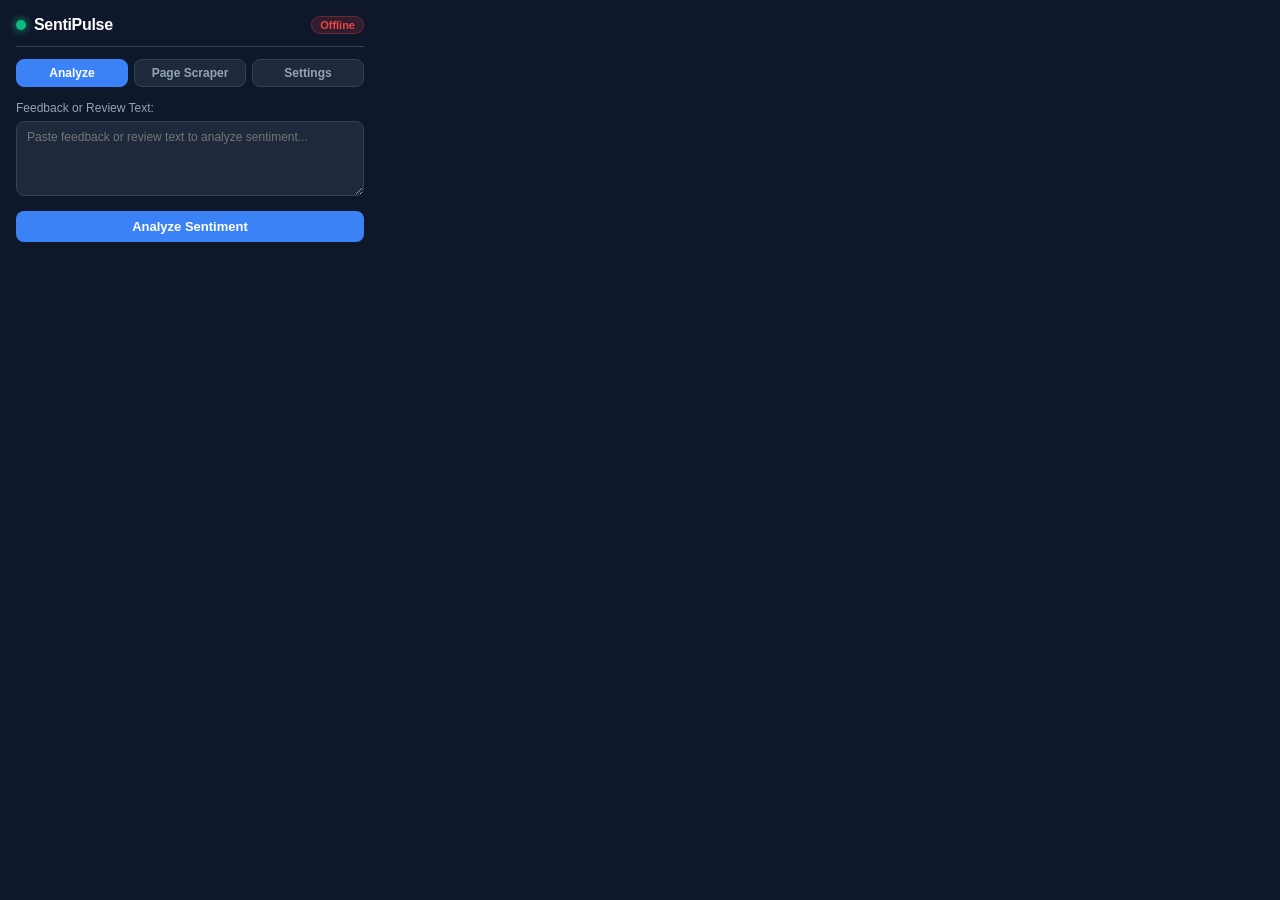
<file: extension/popup.html>
<!DOCTYPE html>
<html lang="en">
<head>
  <meta charset="UTF-8">
  <title>SentiPulse Review Inspector</title>
  <link rel="stylesheet" href="popup.css">
</head>
<body>
  <div class="app-container">
    <!-- Header -->
    <header class="app-header">
      <div class="brand">
        <span class="brand-dot"></span>
        <h1 class="brand-name">SentiPulse</h1>
      </div>
      <div id="connection-status" class="status-indicator status-online" title="Engine connected">Connected</div>
    </header>

    <!-- Nav Tabs -->
    <nav class="nav-tabs">
      <button class="nav-tab active" data-tab="tab-analyze">Analyze</button>
      <button class="nav-tab" data-tab="tab-page">Page Scraper</button>
      <button class="nav-tab" data-tab="tab-settings">Settings</button>
    </nav>

    <!-- Tab 1: Single Review Analyzer -->
    <section id="tab-analyze" class="tab-content active">
      <div class="form-group">
        <label for="feedback-input">Feedback or Review Text:</label>
        <textarea id="feedback-input" placeholder="Paste feedback or review text to analyze sentiment..."></textarea>
      </div>
      <button id="btn-analyze" class="btn-primary">
        <span>Analyze Sentiment</span>
      </button>

      <div id="result-box" class="result-card" style="display: none;">
        <div class="result-header">
          <span id="res-sentiment" class="sentiment-tag">Positive</span>
          <span id="res-confidence" class="confidence-val">92.4%</span>
        </div>
        <div id="escalation-alert" class="escalation-warning" style="display: none;">
          ⚠️ <strong>High Churn Risk:</strong> Immediate customer support follow-up recommended.
        </div>
        <div class="prob-breakdown">
          <div class="prob-bar-container">
            <div id="bar-pos" class="prob-bar bar-pos" style="width: 70%;"></div>
            <div id="bar-neu" class="prob-bar bar-neu" style="width: 20%;"></div>
            <div id="bar-neg" class="prob-bar bar-neg" style="width: 10%;"></div>
          </div>
          <div class="prob-labels">
            <span>Pos: <strong id="lbl-pos">0%</strong></span>
            <span>Neu: <strong id="lbl-neu">0%</strong></span>
            <span>Neg: <strong id="lbl-neg">0%</strong></span>
          </div>
        </div>
        <div class="meta-row">
          <span id="res-latency">Latency: -- ms</span>
        </div>
      </div>
    </section>

    <!-- Tab 2: Live Page Scraper -->
    <section id="tab-page" class="tab-content">
      <p class="tab-desc">Extract and classify customer reviews directly from the active Amazon, Trustpilot, or Google page.</p>
      <button id="btn-scrape-page" class="btn-primary">
        <span>Inspect Page Reviews</span>
      </button>

      <div id="page-results" class="page-results-card" style="display: none;">
        <div class="page-stats-grid">
          <div class="stat-pill"><span id="page-total">0</span> Reviews</div>
          <div class="stat-pill text-pos"><span id="page-pos-pct">0%</span> Pos</div>
          <div class="stat-pill text-neu"><span id="page-neu-pct">0%</span> Neu</div>
          <div class="stat-pill text-neg"><span id="page-neg-pct">0%</span> Neg</div>
        </div>

        <h3 class="section-subtitle">Top Critical Complaints Caught</h3>
        <div id="page-complaints-list" class="complaints-list">
          <!-- Dynamically populated -->
        </div>
      </div>
    </section>

    <!-- Tab 3: Settings -->
    <section id="tab-settings" class="tab-content">
      <div class="form-group">
        <label for="endpoint-url">SentiPulse API Server:</label>
        <input type="text" id="endpoint-url" value="http://127.0.0.1:5000">
        <div style="display: flex; gap: 6px; margin-top: 6px;">
          <button type="button" id="btn-preset-local" class="btn-secondary" style="padding: 4px 8px; font-size: 11px;">Localhost (5000)</button>
          <button type="button" id="btn-preset-cloud" class="btn-secondary" style="padding: 4px 8px; font-size: 11px;">Render Cloud</button>
        </div>
        <span class="help-text">Use <code>http://127.0.0.1:5000</code> for local engine or <code>https://sentipulse.onrender.com</code>.</span>
      </div>
      <div class="form-group">
        <label for="api-key">Tenant API Key (Optional):</label>
        <input type="password" id="api-key" placeholder="sk_live_...">
        <span class="help-text">Isolates predictions, scrapings &amp; alerts to your workspace.</span>
      </div>
      <button id="btn-save-settings" class="btn-secondary">Save Settings</button>
      <div id="settings-status" class="settings-saved" style="display: none;">Settings saved!</div>
    </section>
  </div>

  <script src="popup.js"></script>
</body>
</html>
</file>
<file: extension/popup.css>
/* SentiPulse Extension Styling - Clean Dark Mode Theme */
:root {
  --bg-primary: #0f172a;
  --bg-secondary: #1e293b;
  --bg-tertiary: #334155;
  --text-main: #f8fafc;
  --text-muted: #94a3b8;
  --color-brand: #3b82f6;
  --color-pos: #10b981;
  --color-neu: #f59e0b;
  --color-neg: #ef4444;
  --radius: 8px;
}

* {
  box-sizing: border-box;
  margin: 0;
  padding: 0;
  font-family: -apple-system, BlinkMacSystemFont, "Segoe UI", Roboto, Helvetica, Arial, sans-serif;
}

body {
  width: 380px;
  background-color: var(--bg-primary);
  color: var(--text-main);
  padding: 16px;
  font-size: 13px;
}

.app-header {
  display: flex;
  justify-content: space-between;
  align-items: center;
  padding-bottom: 12px;
  border-bottom: 1px solid var(--bg-tertiary);
  margin-bottom: 12px;
}

.brand {
  display: flex;
  align-items: center;
  gap: 8px;
}

.brand-dot {
  width: 10px;
  height: 10px;
  border-radius: 50%;
  background: var(--color-pos);
  box-shadow: 0 0 8px var(--color-pos);
}

.brand-name {
  font-size: 16px;
  font-weight: 700;
  color: #fff;
  letter-spacing: -0.3px;
}

.status-indicator {
  font-size: 11px;
  padding: 2px 8px;
  border-radius: 12px;
  font-weight: 600;
}

.status-online {
  background: rgba(16, 185, 129, 0.15);
  color: var(--color-pos);
  border: 1px solid rgba(16, 185, 129, 0.3);
}

.status-offline {
  background: rgba(239, 68, 68, 0.15);
  color: var(--color-neg);
  border: 1px solid rgba(239, 68, 68, 0.3);
}

/* Nav Tabs */
.nav-tabs {
  display: flex;
  gap: 6px;
  margin-bottom: 14px;
}

.nav-tab {
  flex: 1;
  background: var(--bg-secondary);
  border: 1px solid var(--bg-tertiary);
  color: var(--text-muted);
  padding: 6px 0;
  border-radius: var(--radius);
  cursor: pointer;
  font-size: 12px;
  font-weight: 600;
  transition: all 0.2s ease;
}

.nav-tab.active {
  background: var(--color-brand);
  color: #fff;
  border-color: var(--color-brand);
}

.tab-content {
  display: none;
}

.tab-content.active {
  display: block;
}

.tab-desc {
  color: var(--text-muted);
  font-size: 12px;
  margin-bottom: 12px;
  line-height: 1.4;
}

.form-group {
  margin-bottom: 12px;
}

.form-group label {
  display: block;
  margin-bottom: 6px;
  font-size: 12px;
  color: var(--text-muted);
  font-weight: 500;
}

textarea, input[type="text"] {
  width: 100%;
  background: var(--bg-secondary);
  border: 1px solid var(--bg-tertiary);
  border-radius: var(--radius);
  color: #fff;
  padding: 8px 10px;
  font-size: 12px;
  outline: none;
  transition: border-color 0.2s;
}

textarea {
  height: 75px;
  resize: vertical;
}

textarea:focus, input[type="text"]:focus {
  border-color: var(--color-brand);
}

.help-text {
  display: block;
  font-size: 11px;
  color: var(--text-muted);
  margin-top: 4px;
}

.help-text code {
  color: #38bdf8;
}

/* Buttons */
.btn-primary, .btn-secondary {
  width: 100%;
  padding: 8px 0;
  border-radius: var(--radius);
  font-weight: 600;
  font-size: 13px;
  cursor: pointer;
  border: none;
  transition: opacity 0.2s;
}

.btn-primary {
  background: var(--color-brand);
  color: #fff;
}

.btn-primary:hover {
  opacity: 0.9;
}

.btn-secondary {
  background: var(--bg-tertiary);
  color: #fff;
}

/* Results Card */
.result-card, .page-results-card {
  margin-top: 14px;
  background: var(--bg-secondary);
  border: 1px solid var(--bg-tertiary);
  border-radius: var(--radius);
  padding: 12px;
}

.result-header {
  display: flex;
  justify-content: space-between;
  align-items: center;
  margin-bottom: 8px;
}

.sentiment-tag {
  padding: 3px 10px;
  border-radius: 12px;
  font-size: 12px;
  font-weight: 700;
  text-transform: uppercase;
}

.tag-positive {
  background: rgba(16, 185, 129, 0.2);
  color: var(--color-pos);
  border: 1px solid var(--color-pos);
}

.tag-neutral {
  background: rgba(245, 158, 11, 0.2);
  color: var(--color-neu);
  border: 1px solid var(--color-neu);
}

.tag-negative {
  background: rgba(239, 68, 68, 0.2);
  color: var(--color-neg);
  border: 1px solid var(--color-neg);
}

.confidence-val {
  font-size: 14px;
  font-weight: 700;
}

.escalation-warning {
  background: rgba(239, 68, 68, 0.15);
  border: 1px solid var(--color-neg);
  color: #fca5a5;
  padding: 8px;
  border-radius: 6px;
  font-size: 11px;
  margin-bottom: 8px;
  line-height: 1.3;
}

.prob-bar-container {
  height: 6px;
  border-radius: 3px;
  display: flex;
  overflow: hidden;
  margin-bottom: 6px;
  background: var(--bg-tertiary);
}

.bar-pos { background: var(--color-pos); }
.bar-neu { background: var(--color-neu); }
.bar-neg { background: var(--color-neg); }

.prob-labels {
  display: flex;
  justify-content: space-between;
  font-size: 11px;
  color: var(--text-muted);
}

.meta-row {
  margin-top: 8px;
  font-size: 10px;
  color: var(--text-muted);
  text-align: right;
}

/* Page Scraper Stats */
.page-stats-grid {
  display: grid;
  grid-template-columns: repeat(4, 1fr);
  gap: 6px;
  margin-bottom: 12px;
}

.stat-pill {
  background: var(--bg-primary);
  padding: 6px;
  border-radius: 6px;
  text-align: center;
  font-size: 11px;
  font-weight: 600;
}

.text-pos { color: var(--color-pos); }
.text-neu { color: var(--color-neu); }
.text-neg { color: var(--color-neg); }

.section-subtitle {
  font-size: 12px;
  font-weight: 600;
  margin-bottom: 8px;
  color: var(--text-muted);
}

.complaints-list {
  max-height: 140px;
  overflow-y: auto;
  display: flex;
  flex-direction: column;
  gap: 6px;
}

.complaint-item {
  background: var(--bg-primary);
  border-left: 3px solid var(--color-neg);
  padding: 6px 8px;
  font-size: 11px;
  color: #e2e8f0;
  border-radius: 0 4px 4px 0;
  line-height: 1.3;
}

.settings-saved {
  margin-top: 8px;
  font-size: 12px;
  color: var(--color-pos);
  text-align: center;
}
</file>
